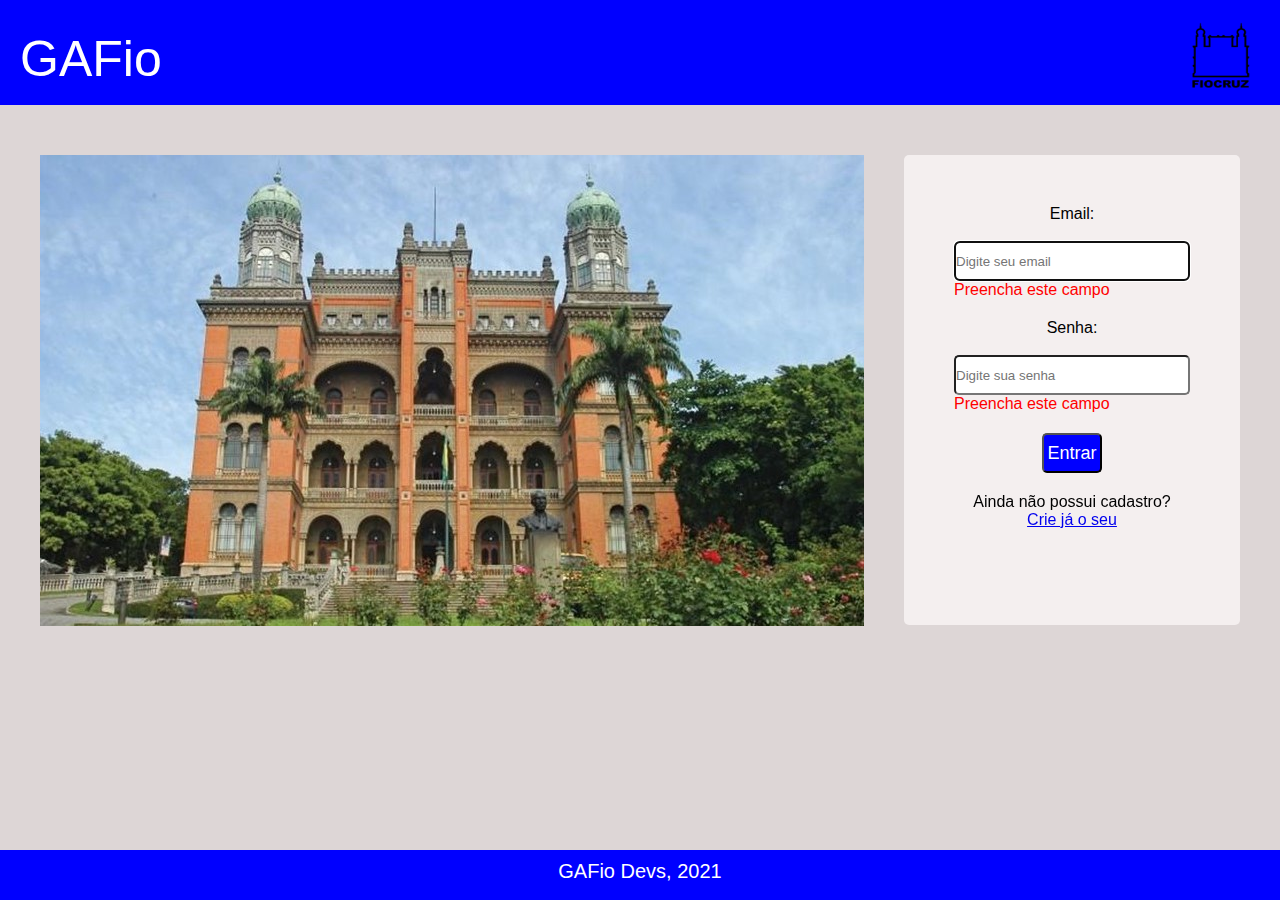
<file: 001-login/index.html>
<!DOCTYPE html>
<html lang="pt-br">
<head>
    <meta charset="UTF-8">
    <meta http-equiv="X-UA-Compatible" content="IE=edge">
    <meta name="viewport" content="width=device-width, initial-scale=1.0">
    <title>Login</title>
    <link rel="stylesheet" href="style.css">
</head>

<header>
    <p class="h1">GAFio</p> 
    <p><img src="imagens/logoFiocruz.png" alt="Logo da fiocruz" height="70px" width="80px"></p>
</header>


<body>   
 
    <div class="container-a">
        <img src="imagens/fiocruzCastelo.jpg" alt="Fiocruz" class="img1">
          
        <form action="pag02.html" method="POST">
            <label for="email" class="titulo">Email:</label> <br>
            <input type="email" id="email" placeholder="Digite seu email" class="campo" autofocus required> 
            <p class="campo1">Preencha este campo</p>
    
           
            <label for="senha" class="titulo">Senha:</label> <br>
            <input type="password" id="senha" placeholder="Digite sua senha" class="campo" required>
            <p class="campo1">Preencha este campo</p>
    
            <input type="submit" value="Entrar" class="botao">

            <p class="texto">Ainda não possui cadastro?</p>
            <p class="p2"><a href="../002-cadastro/cadastro.html">Crie já o seu</a></p>
        </form>
    </div>
</body>

<footer>
   <p class="p1">GAFio Devs, 2021</p>
</footer>
</html>
</file>
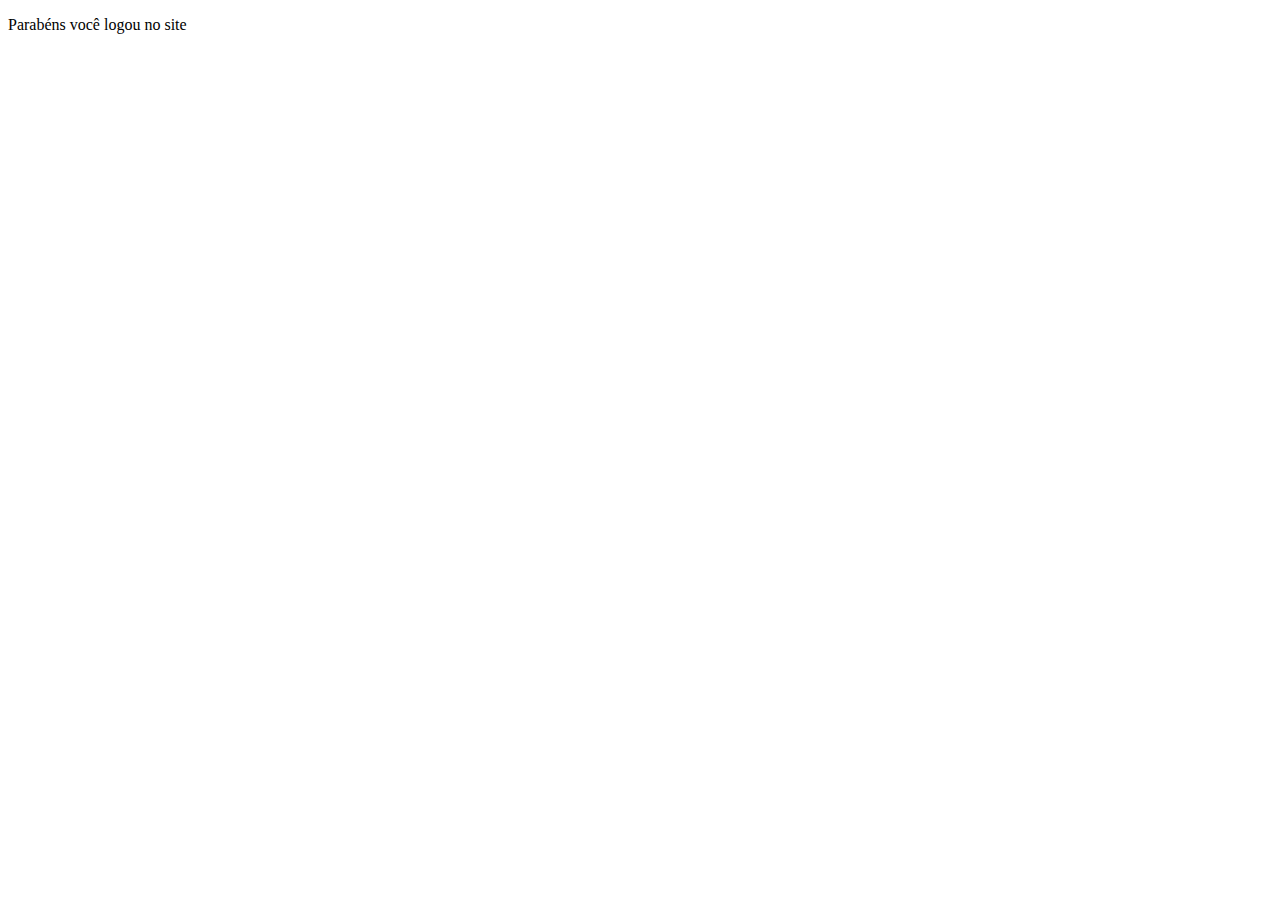
<file: 001-login/pag02.html>
<!DOCTYPE html>
<html lang="pt-br">
<head>
    <meta charset="UTF-8">
    <meta http-equiv="X-UA-Compatible" content="IE=edge">
    <meta name="viewport" content="width=device-width, initial-scale=1.0">
    <title>Página para teste</title>
</head>
<body>
    <p>Parabéns você logou no site</p>
</body>
</html>
</file>
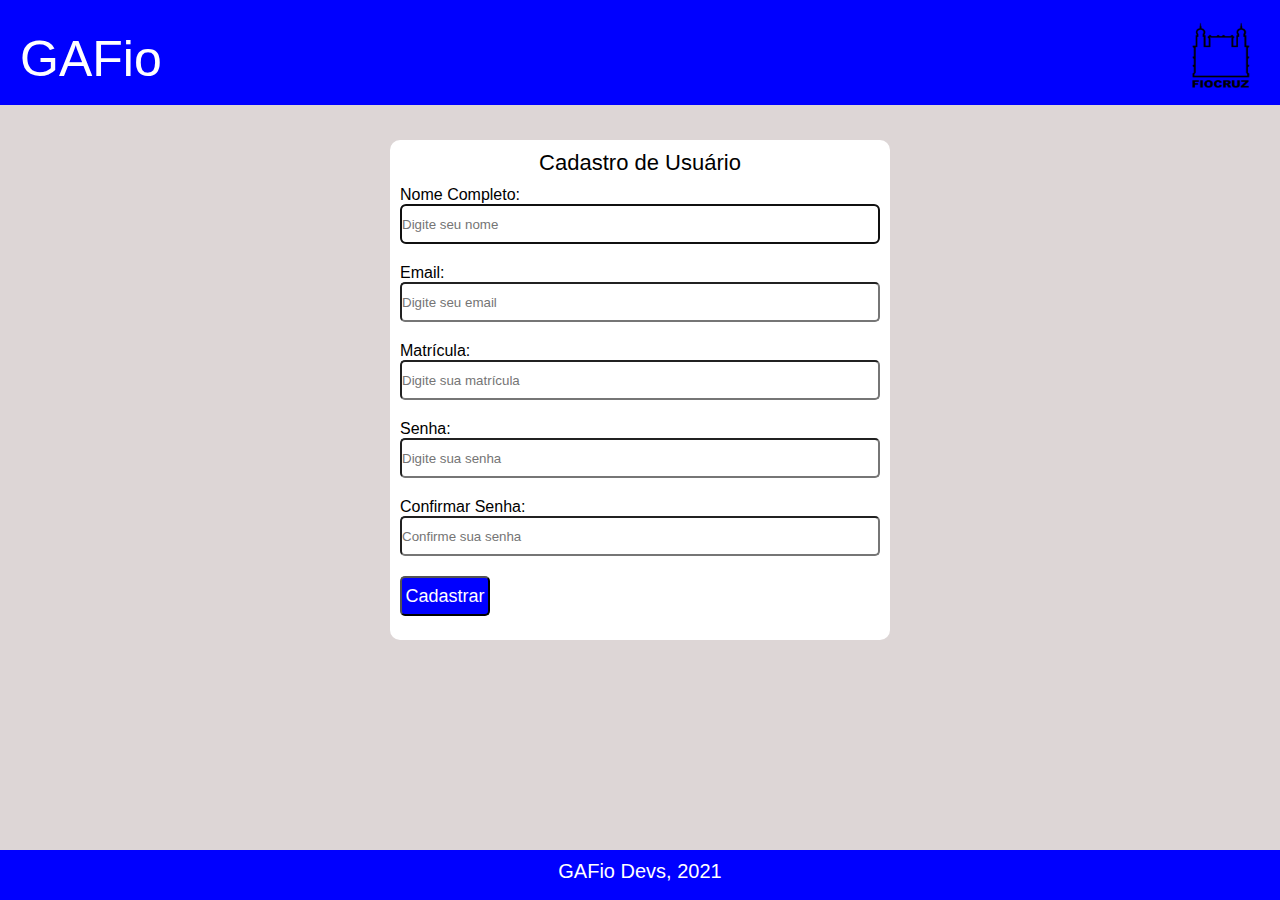
<file: 002-cadastro/cadastro.html>
<!DOCTYPE html>
<html lang="pt-br">
<head>
    <meta charset="UTF-8">
    <meta http-equiv="X-UA-Compatible" content="IE=edge">
    <meta name="viewport" content="width=device-width, initial-scale=1.0">
    <title>Página de Cadastro</title>
    <link rel="stylesheet" href="style.css">
</head>
<body>

<header>
    <p class="h1">GAFio</p> 
    <p><img src="imagens/logoFiocruz.png"alt="Logo da fiocruz" height="70px"width="80px"></p>
</header>   

<div class="container-a">
    <p class="titulo">Cadastro de Usuário</p>
    <form action="pag02.html" method="POST">
        <div>
            <label for="name">Nome Completo:</label>
            <input type="text" id="name" placeholder="Digite seu nome" autofocus required>
        </div>
        <div>
            <label for="email">Email:</label>
            <input type="email" id="email" placeholder="Digite seu email" required>
        </div>
        <div>
            <label for="matricula">Matrícula:</label>
            <input type="matricula" id="matricula" placeholder="Digite sua matrícula" required>
        </div>
        <div>
            <label for="senha">Senha:</label>
            <input type="password" id="senha" placeholder="Digite sua senha" required>
        </div>
        <div>
            <label for="senha">Confirmar Senha:</label>
            <input type="password" id="senha" placeholder="Confirme sua senha" required>
        </div>

        <input type="submit" value="Cadastrar" class="botao">

    </form>
</div>

<footer>
    <p class="p1">GAFio Devs, 2021</p>
 </footer>
    
</body>
</html>
</file>
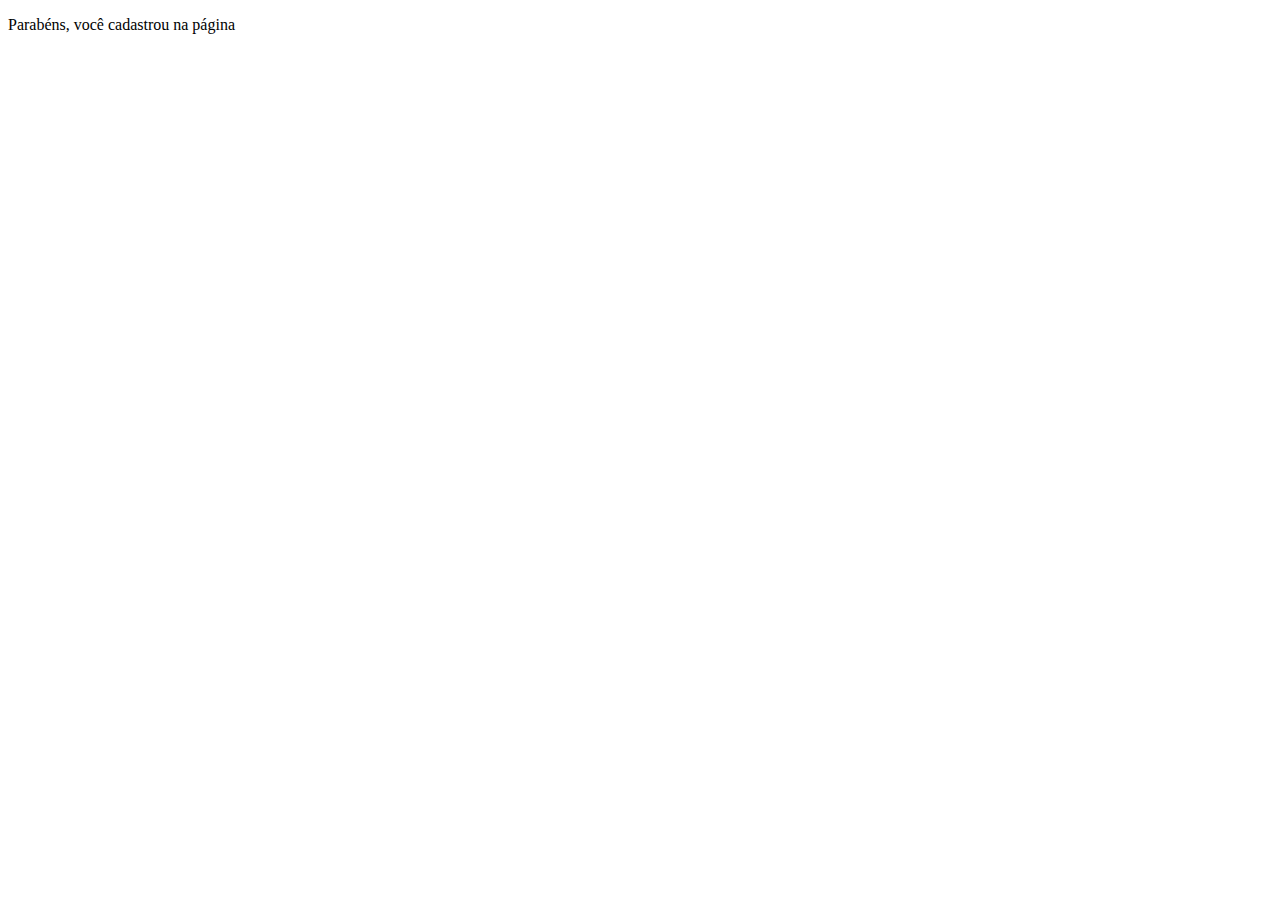
<file: 002-cadastro/pag02.html>
<!DOCTYPE html>
<html lang="pt-br">
<head>
    <meta charset="UTF-8">
    <meta http-equiv="X-UA-Compatible" content="IE=edge">
    <meta name="viewport" content="width=device-width, initial-scale=1.0">
    <title>Cadastrou</title>
</head>
<body>
    <p>Parabéns, você cadastrou na página</p>
</body>
</html>
</file>
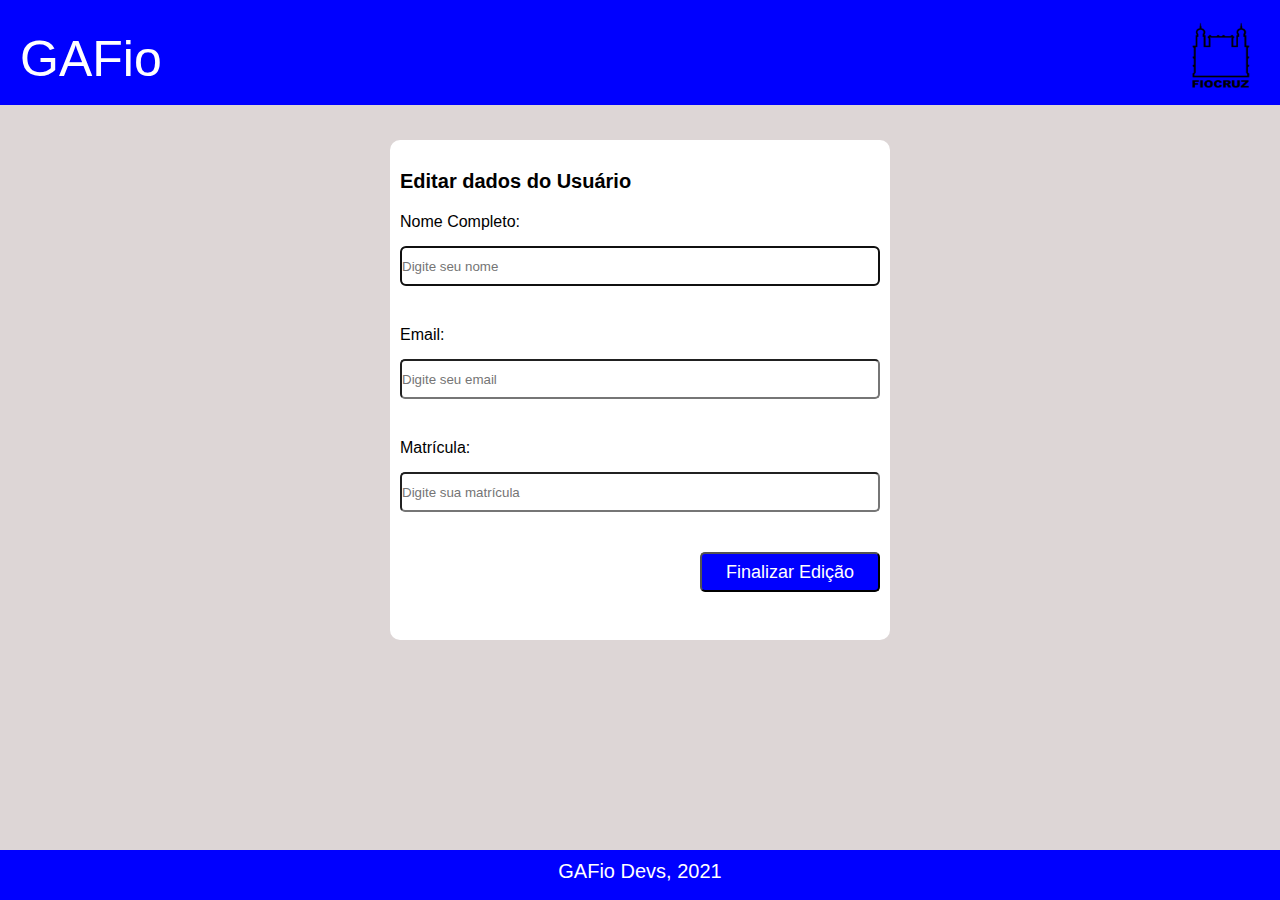
<file: 003-editar_dados/editar.html>
<!DOCTYPE html>
<html lang="pt-br">
<head>
    <meta charset="UTF-8">
    <meta http-equiv="X-UA-Compatible" content="IE=edge">
    <meta name="viewport" content="width=device-width, initial-scale=1.0">
    <title>Editar dados</title>
    <link rel="stylesheet" href="style.css">
</head>
<body>

    <header>
        <p class="h1">GAFio</p> 
        <p><img src="imagens/logoFiocruz.png"alt="Logo da fiocruz" height="70px"width="80px"></p>
    </header> 

    <div class="container-a">
        <p class="p2"><strong>Editar dados do Usuário</strong></p>
        <form action="pag02.html" method="POST">
            <div>
                <label for="name">Nome Completo:</label>
                <input type="text" id="name" placeholder="Digite seu nome" autofocus required>
            </div>
            <div>
                <label for="email">Email:</label>
                <input type="email" id="email" placeholder="Digite seu email" required>
            </div>
            <div>
                <label for="matricula">Matrícula:</label>
                <input type="matricula" id="matricula" placeholder="Digite sua matrícula" required>
            </div>

            <input type="submit" value="Finalizar Edição" class="botao">
        </form>
    </div>

<footer>
    <p class="p1">GAFio Devs, 2021</p>
</footer>
</body>
</html>
</file>
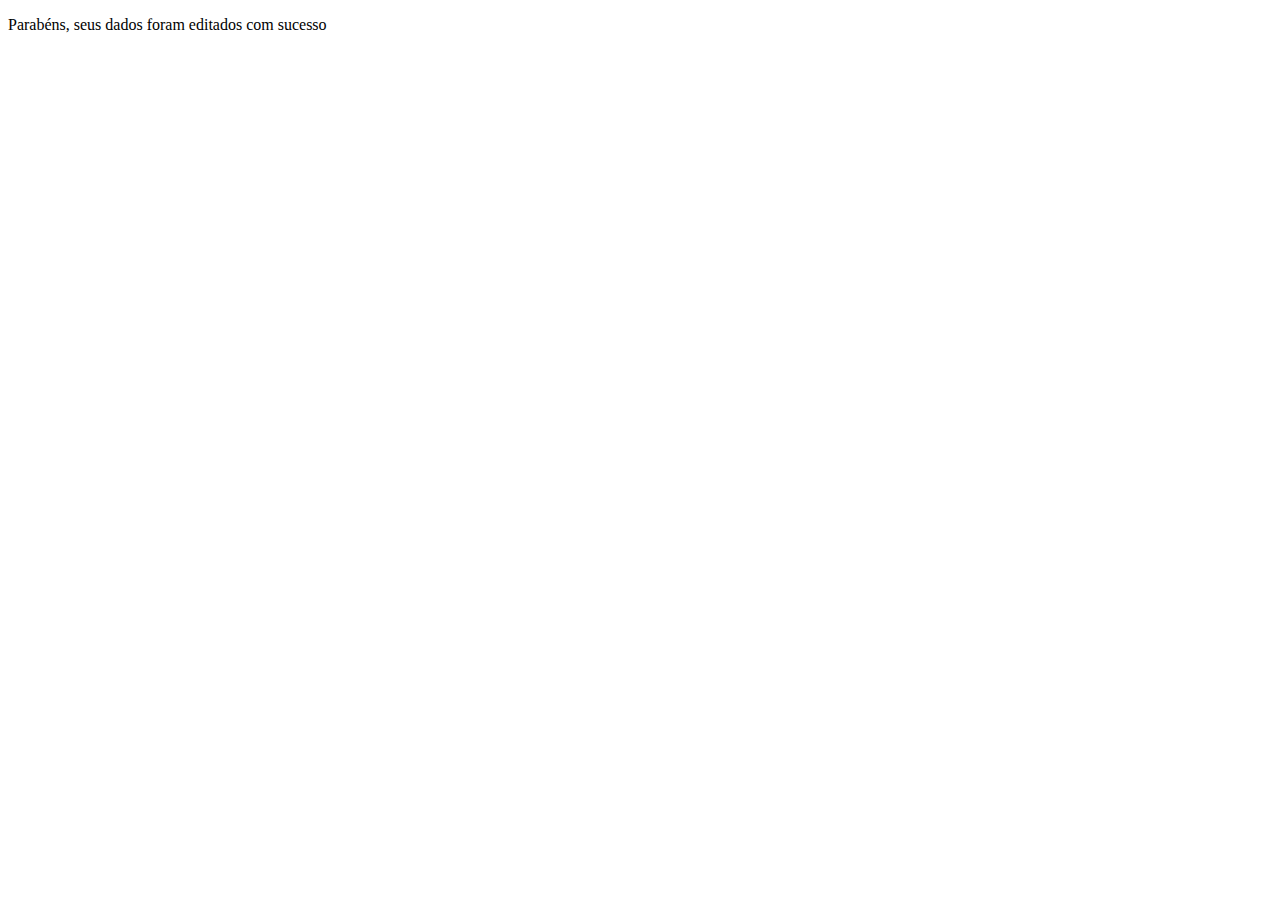
<file: 003-editar_dados/pag02.html>
<!DOCTYPE html>
<html lang="pt-br">
<head>
    <meta charset="UTF-8">
    <meta http-equiv="X-UA-Compatible" content="IE=edge">
    <meta name="viewport" content="width=device-width, initial-scale=1.0">
    <title>Página 02</title>
</head>
<body>
    <p>Parabéns, seus dados foram editados com sucesso</p>
</body>
</html>
</file>
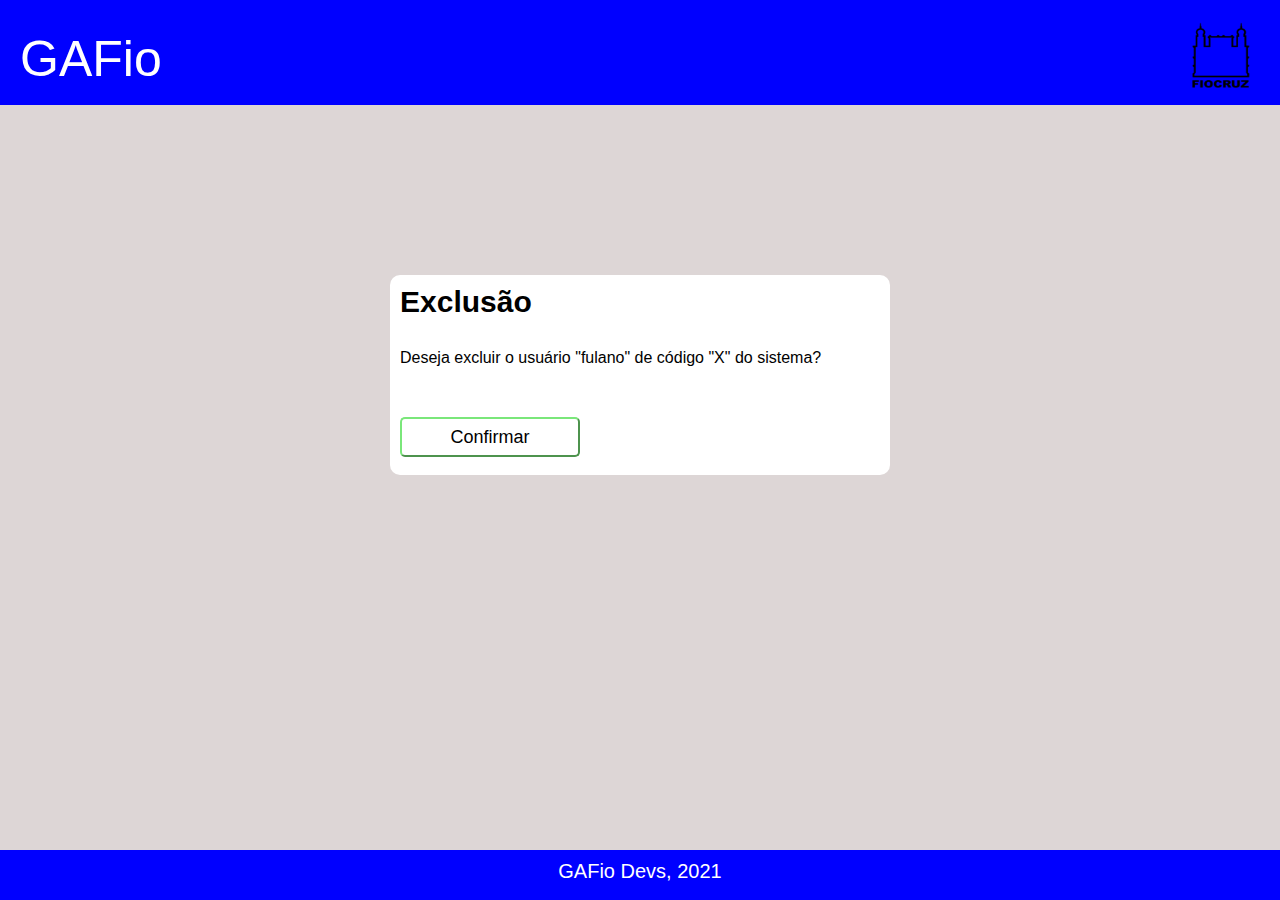
<file: 004-excluir_usuario/excluir.html>
<!DOCTYPE html>
<html lang="pt-br">
<head>
    <meta charset="UTF-8">
    <meta http-equiv="X-UA-Compatible" content="IE=edge">
    <meta name="viewport" content="width=device-width, initial-scale=1.0">
    <title>Página de exclusão</title>
    <link rel="stylesheet" href="style.css">
</head>
<body>
    <header>
        <p class="h1">GAFio</p> 
        <p><img src="imagens/logoFiocruz.png"alt="Logo da fiocruz" height="70px"width="80px"></p>
    </header>

    <div class="container-a">
        <p class="titulo"><strong>Exclusão</strong></p>
        <p class="p2">Deseja excluir o usuário "fulano" de código "X" do sistema?</p>
        <input type="button" value="Confirmar" class="botao">
    </div>

    <footer>
        <p class="p1">GAFio Devs, 2021</p>
    </footer>
</body>
</html>
</file>
<file: 001-login/style.css>
* {
    margin: 0;
    padding: 0;
    box-sizing: border-box;
    font-family: Arial, Helvetica, sans-serif;
}

body {
    background-color: rgb(221, 214, 214);
}

input, label {
    display: block;
    width: 100%;
}

input {
    height: 40px;
    border-radius: 5px;
}

header {
    height: 105px;
    display: flex;
    justify-content: space-between;
    padding: 20px;
    background-color: blue;
   }

form {
    width: 600px;
    height: 470px;
    background-color: rgba(245, 241, 241, 0.925);
    padding: 30px;
    margin-top: 50px;
    margin-right: 40px;
    padding: 50px;
    border-radius: 5px;
}

footer {
 width: 100%;
 position: fixed;
 bottom: 0;
 right: 0;
 height: 50px;
 background-color: blue;
}

.container-a {
    display: flex;
    justify-content: space-between;
}

.h1 {
    color: white;
    font-size: 50px;
    padding-top: 10px;
}

.p1 {
    color: white;
    font-size: 20px;
    text-align: center;
    padding-top: 10px;
}

.p2 {
    text-decoration: none;
    text-align: center;
}

.texto {
    text-align: center;
}

.botao {
    color: white;
    background-color: blue;
    border-radius: 5px;
    width: 60px;
    height: 40px;
    font-size: 18px;
    margin-left: auto;
    margin-right: auto;
    margin-bottom: 20px;
}

.img1 {
    padding: 40px;
    padding-top: 50px;
}

.titulo {
    text-align: center;
}

.campo1 {
    margin-bottom: 20px;
    color: red;
}
</file>
<file: 002-cadastro/style.css>
* {
    margin: 0;
    padding: 0;
    box-sizing: border-box;
    font-family: Arial, Helvetica, sans-serif;
}

body {
    background-color: rgb(221, 214, 214);
}

header {
    height: 105px;
    display: flex;
    justify-content: space-between;
    padding: 20px;
    background-color: blue;
   }

   footer {
    width: 100%;
    position: fixed;
    bottom: 0;
    right: 0;
    height: 50px;
    background-color: blue;
   }

input, label {
    display: block;
    width: 100%;
}

input {
    height: 40px;
    border-radius: 5px;
    margin-bottom: 20px;
}

.titulo {
    text-align: center;
    margin-bottom: 10px;
    font-size: 22px;
}

.container-a {
    margin-top: 35px;
    width: 500px;
    margin-left: auto;
    margin-right: auto;
    background-color: #fff;
    border-radius: 10px;
    padding: 10px;
    height: 500px;
}

.h1 {
    color: white;
    font-size: 50px;
    padding-top: 10px;
}

.p1 {
    color: white;
    font-size: 20px;
    text-align: center;
    padding-top: 10px;
}

.botao {
    color: white;
    background-color: blue;
    border-radius: 5px;
    width: 90px;
    height: 40px;
    font-size: 18px;
}
</file>
<file: 003-editar_dados/style.css>
* {
    margin: 0;
    padding: 0;
    box-sizing: border-box;
    font-family: Arial, Helvetica, sans-serif;
}

body {
    background-color: rgb(221, 214, 214);
}

header {
    height: 105px;
    display: flex;
    justify-content: space-between;
    padding: 20px;
    background-color: blue;
}

footer {
    width: 100%;
    position: fixed;
    bottom: 0;
    right: 0;
    height: 50px;
    background-color: blue;
}

input, label {
    display: block;
    width: 100%;
}

input {
    height: 40px;
    border-radius: 5px;
    margin-bottom: 40px;
}

label {
    margin-bottom: 15px;
}

.container-a {
    margin-top: 35px;
    width: 500px;
    margin-left: auto;
    margin-right: auto;
    background-color: #fff;
    border-radius: 10px;
    padding: 10px;
    height: 500px;
}

.h1 {
    color: white;
    font-size: 50px;
    padding-top: 10px;
}

.p1 {
    color: white;
    font-size: 20px;
    text-align: center;
    padding-top: 10px;
}

.botao {
    color: white;
    background-color: blue;
    border-radius: 5px;
    width: 180px;
    height: 40px;
    font-size: 18px;
    margin-left: 300px;
}

.p2 {
    padding-top: 20px;
    margin-bottom: 20px;
    font-size: 20px;
}
</file>
<file: 004-excluir_usuario/style.css>
* {
    margin: 0;
    padding: 0;
    box-sizing: border-box;
    font-family: Arial, Helvetica, sans-serif;
}

body {
    background-color: rgb(221, 214, 214);
}

header {
    height: 105px;
    display: flex;
    justify-content: space-between;
    padding: 20px;
    background-color: blue;
}

footer {
    width: 100%;
    position: fixed;
    bottom: 0;
    right: 0;
    height: 50px;
    background-color: blue;
}

.container-a {
    margin-top: 170px;
    width: 500px;
    margin-left: auto;
    margin-right: auto;
    background-color: #fff;
    border-radius: 10px;
    padding: 10px;
    height: 200px;
}

.h1 {
    color: white;
    font-size: 50px;
    padding-top: 10px;
}

.p1 {
    color: white;
    font-size: 20px;
    text-align: center;
    padding-top: 10px;
}

.p2 {
    padding-bottom: 50px;
}

.botao {
    background-color: white;
    border-color: rgb(122, 231, 122);
    border-radius: 5px;
    width: 180px;
    height: 40px;
    font-size: 18px;
}

.titulo {
    font-size: 30px;
    padding-bottom: 30px;
}
</file>
